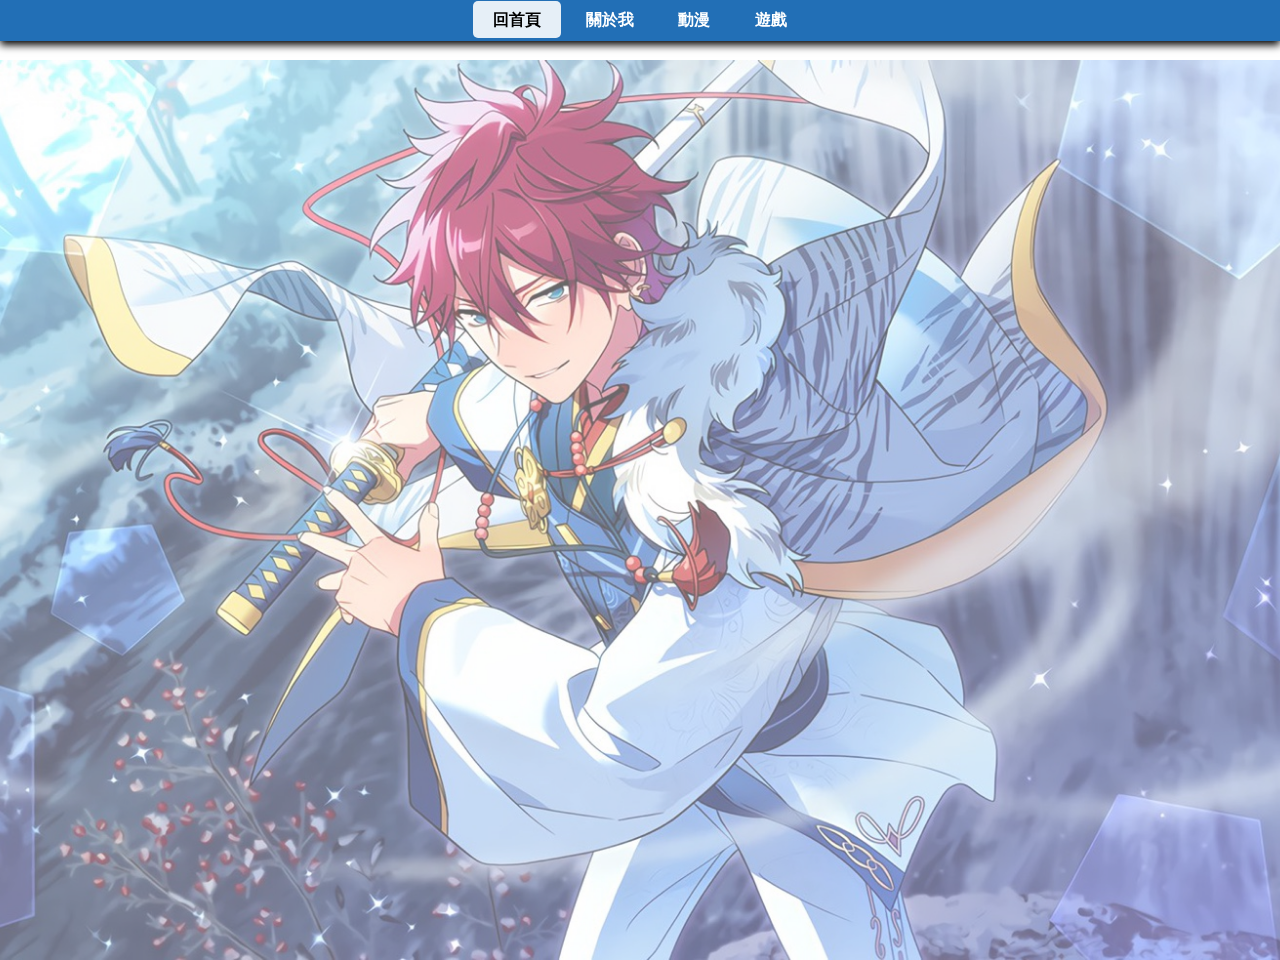
<file: index.html>
<!DOCTYPE html>
<html lang="en">
<head>
    <meta charset="UTF-8">
    <meta name="viewport" content="width=device-width, initial-scale=1.0">
    <title>D11371034 何宜芯</title>
    <link rel="stylesheet" href="css/main.css">
    <link rel="shortcut icon" href="image/AK (1).jpg">
</head>
<body>
    <nav id="top">
        <ul>
            <li class="active"><a href="index.html">回首頁</a></li>
            <li><a href="contact_me.html">關於我</a></li>
            <li><a href="anime.html">動漫</a></li>
            <li><a href="game.html">遊戲</a></li>
           
        </ul>
    </nav>
    <section id="home">
        <h1>網頁設計期末作業</h1>
        <div class="content">
            <p>姓名: 何宜芯</p>
        </div>
        <div class="content">
           <p>班級: 四動二A</p>
        </div>
        <div class="content">
            <p>學號: D11371034</p>
        </div>
    </section>
    
</body>
</html>
</file>
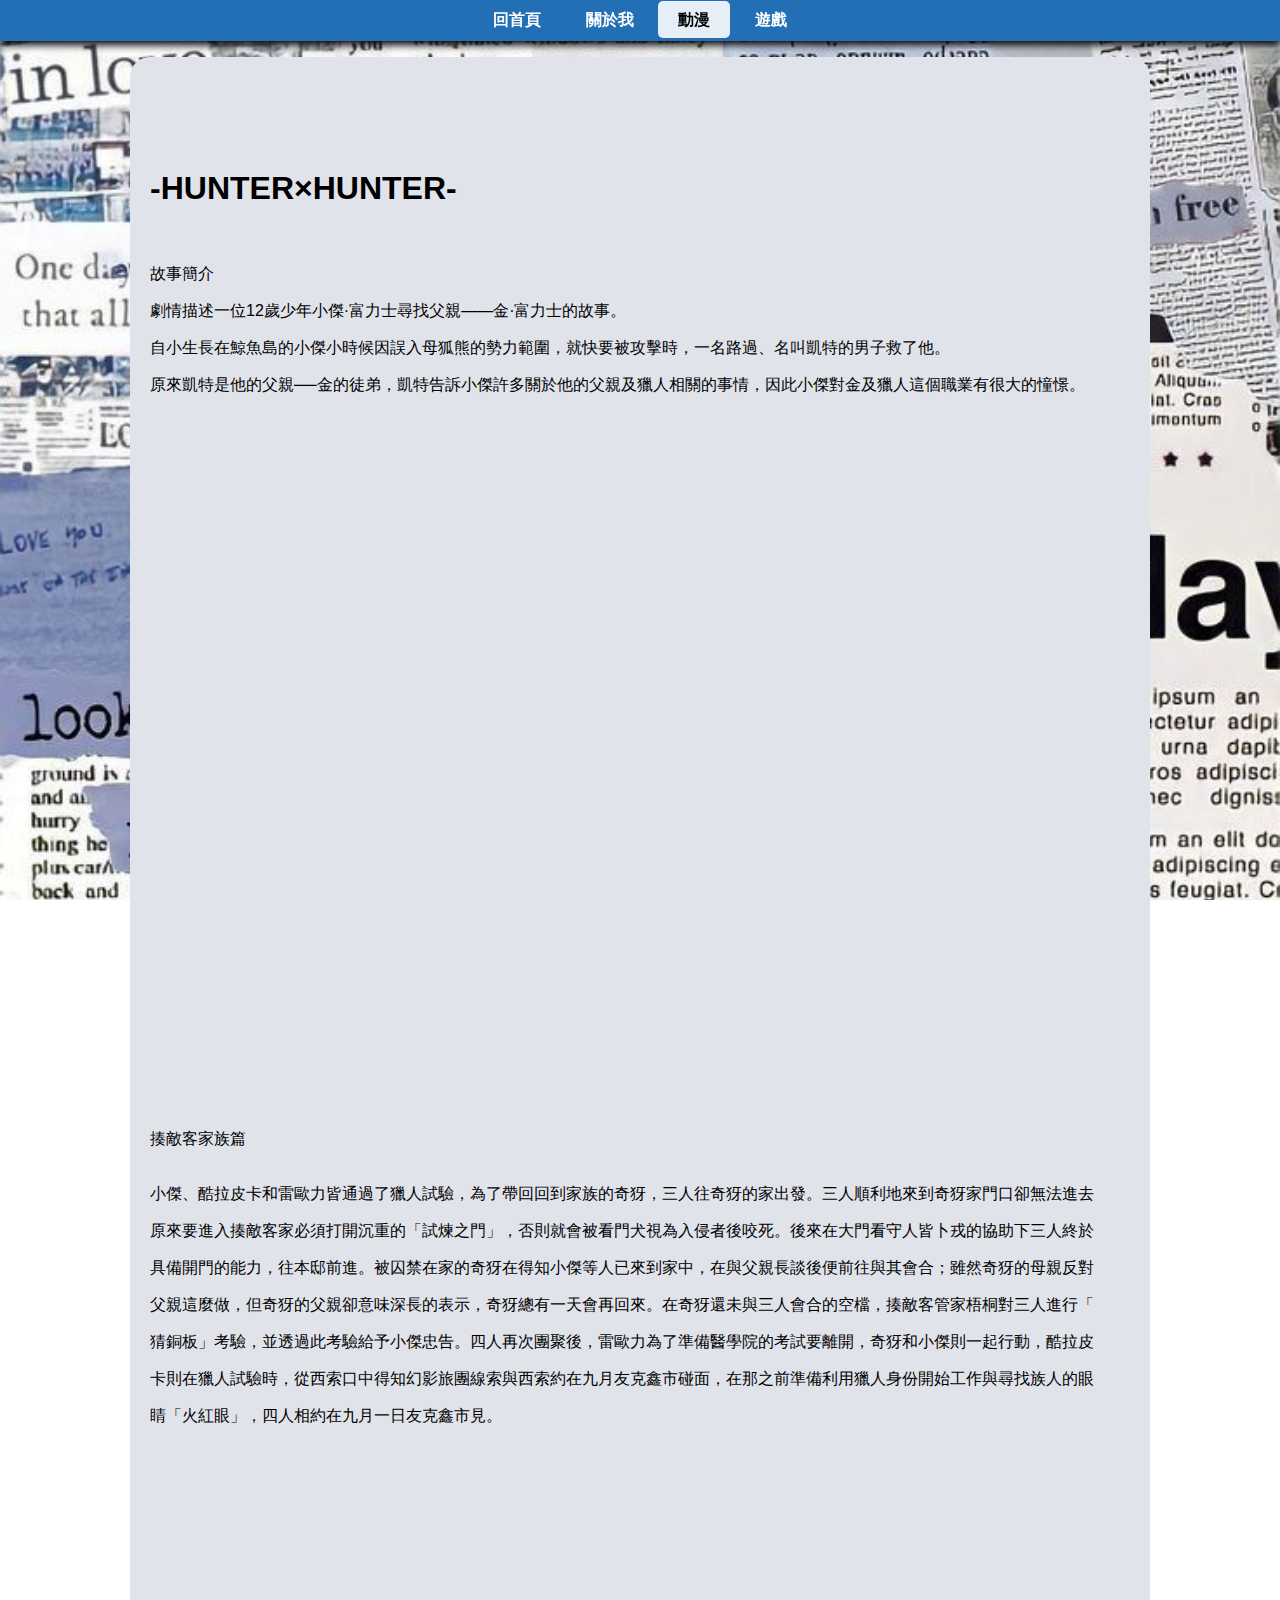
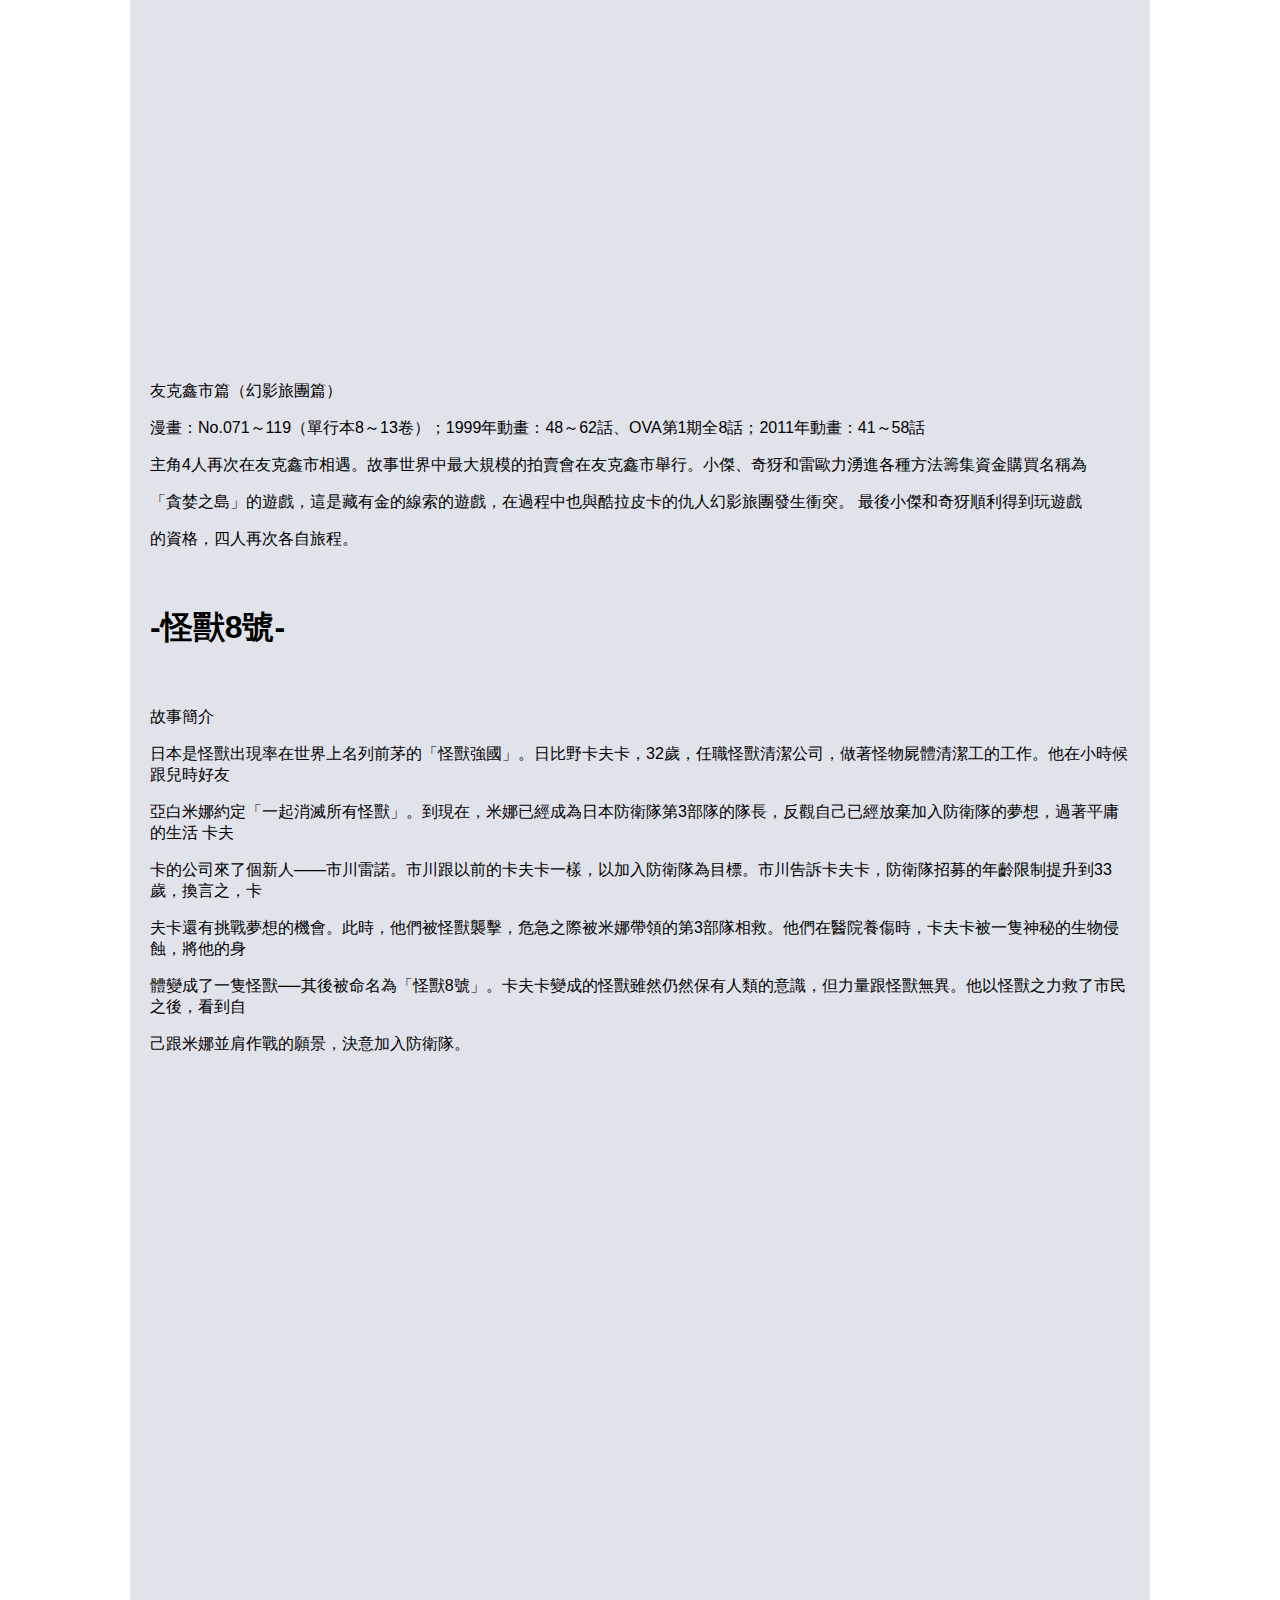
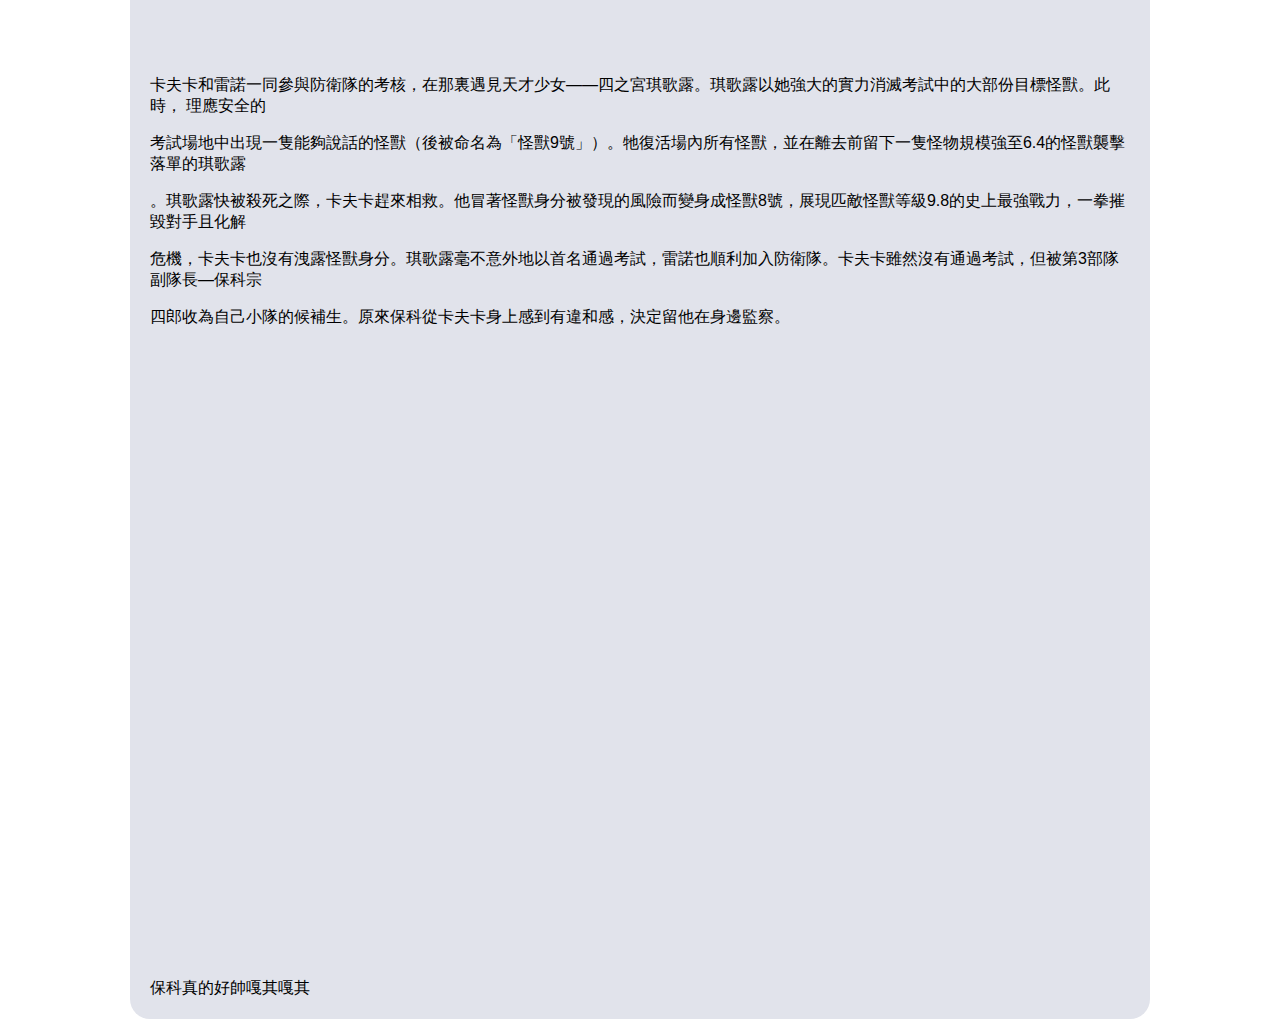
<file: anime.html>
<!DOCTYPE html>
<html lang="en">
<head>
    <meta charset="UTF-8">
    <meta name="viewport" content="width=device-width, initial-scale=1.0">
    <title>D11371034 何宜芯</title>
    <link rel="stylesheet" href="css/main2.css">
    <link rel="shortcut icon" href="image/AK (1).jpg">
</head>
<body>
    <nav id="top">
        <ul>
            <li><a href="index.html">回首頁</a></li>
            <li><a href="contact_me.html">關於我</a></li>
            <li class="active"><a href="anime.html">動漫</a></li>
            <li><a href="game.html">遊戲</a></li>
        </ul>
    </nav>
   
    <div class="box">
        <br>
        <br>
        <br>
        <br>
        <h1>-HUNTER×HUNTER-</h1>
        <br>
        <br>
        <span> 故事簡介</span>

        <div class="content">
            <p>劇情描述一位12歲少年小傑·富力士尋找父親——金·富力士的故事。</p>
            <p>自小生長在鯨魚島的小傑小時候因誤入母狐熊的勢力範圍，就快要被攻擊時，一名路過、名叫凱特的男子救了他。</p>
            <p>原來凱特是他的父親──金的徒弟，凱特告訴小傑許多關於他的父親及獵人相關的事情，因此小傑對金及獵人這個職業有很大的憧憬。</p>
        
                <img src="image/kirua.jpg" alt="">
                <br>
                <span class="data">揍敵客家族篇</span>
                <br>
                <br>
                    <p>小傑、酷拉皮卡和雷歐力皆通過了獵人試驗，為了帶回回到家族的奇犽，三人往奇犽的家出發。三人順利地來到奇犽家門口卻無法進去</p>
                    <p>原來要進入揍敵客家必須打開沉重的「試煉之門」，否則就會被看門犬視為入侵者後咬死。後來在大門看守人皆卜戎的協助下三人終於</p>
                    <p>具備開門的能力，往本邸前進。被囚禁在家的奇犽在得知小傑等人已來到家中，在與父親長談後便前往與其會合；雖然奇犽的母親反對</p>
                    <p>父親這麼做，但奇犽的父親卻意味深長的表示，奇犽總有一天會再回來。在奇犽還未與三人會合的空檔，揍敵客管家梧桐對三人進行「</p>
                    <p>猜銅板」考驗，並透過此考驗給予小傑忠告。四人再次團聚後，雷歐力為了準備醫學院的考試要離開，奇犽和小傑則一起行動，酷拉皮</p>
                    <p>卡則在獵人試驗時，從西索口中得知幻影旅團線索與西索約在九月友克鑫市碰面，在那之前準備利用獵人身份開始工作與尋找族人的眼</p>
                    <p>睛「火紅眼」，四人相約在九月一日友克鑫市見。</p>
                    <img src="image/12.jpg" alt="">
                    <br>
                    <span class="data">友克鑫市篇（幻影旅團篇）</span>
                    <p>漫畫：No.071～119（單行本8～13卷）；1999年動畫：48～62話、OVA第1期全8話；2011年動畫：41～58話</p>
                    <p>主角4人再次在友克鑫市相遇。故事世界中最大規模的拍賣會在友克鑫市舉行。小傑、奇犽和雷歐力湧進各種方法籌集資金購買名稱為</p>
                    <p>「貪婪之島」的遊戲，這是藏有金的線索的遊戲，在過程中也與酷拉皮卡的仇人幻影旅團發生衝突。 最後小傑和奇犽順利得到玩遊戲</p>
                    <p>的資格，四人再次各自旅程。</p>
            
        
            <br>
            <h1>-怪獸8號-</h1>
            <br>
            <br>
            <span> 故事簡介</span>
            <p>日本是怪獸出現率在世界上名列前茅的「怪獸強國」。日比野卡夫卡，32歲，任職怪獸清潔公司，做著怪物屍體清潔工的工作。他在小時候跟兒時好友</p>
            <p>亞白米娜約定「一起消滅所有怪獸」。到現在，米娜已經成為日本防衛隊第3部隊的隊長，反觀自己已經放棄加入防衛隊的夢想，過著平庸的生活 卡夫</p>
            <p>卡的公司來了個新人——市川雷諾。市川跟以前的卡夫卡一樣，以加入防衛隊為目標。市川告訴卡夫卡，防衛隊招募的年齡限制提升到33歲，換言之，卡</p>
            <p>夫卡還有挑戰夢想的機會。此時，他們被怪獸襲擊，危急之際被米娜帶領的第3部隊相救。他們在醫院養傷時，卡夫卡被一隻神秘的生物侵蝕，將他的身</p>
            <p>體變成了一隻怪獸──其後被命名為「怪獸8號」。卡夫卡變成的怪獸雖然仍然保有人類的意識，但力量跟怪獸無異。他以怪獸之力救了市民之後，看到自</p>
            <p>己跟米娜並肩作戰的願景，決意加入防衛隊。</p>
            <img src="image/1217daf3-7527.png" alt="">
            <p>卡夫卡和雷諾一同參與防衛隊的考核，在那裏遇見天才少女——四之宮琪歌露。琪歌露以她強大的實力消滅考試中的大部份目標怪獸。此時， 理應安全的</p>
            <p>考試場地中出現一隻能夠說話的怪獸（後被命名為「怪獸9號」）。牠復活場內所有怪獸，並在離去前留下一隻怪物規模強至6.4的怪獸襲擊落單的琪歌露</p>
            <p>。琪歌露快被殺死之際，卡夫卡趕來相救。他冒著怪獸身分被發現的風險而變身成怪獸8號，展現匹敵怪獸等級9.8的史上最強戰力，一拳摧毀對手且化解</p>
            <p>危機，卡夫卡也沒有洩露怪獸身分。琪歌露毫不意外地以首名通過考試，雷諾也順利加入防衛隊。卡夫卡雖然沒有通過考試，但被第3部隊副隊長—保科宗</p>
            <p>四郎收為自己小隊的候補生。原來保科從卡夫卡身上感到有違和感，決定留他在身邊監察。</p>
            <img src="image/OIP.jpg" alt="">
            <br>
            <span>保科真的好帥嘎其嘎其</span>
        </div>

    </div>
</body>
</html>
</file>
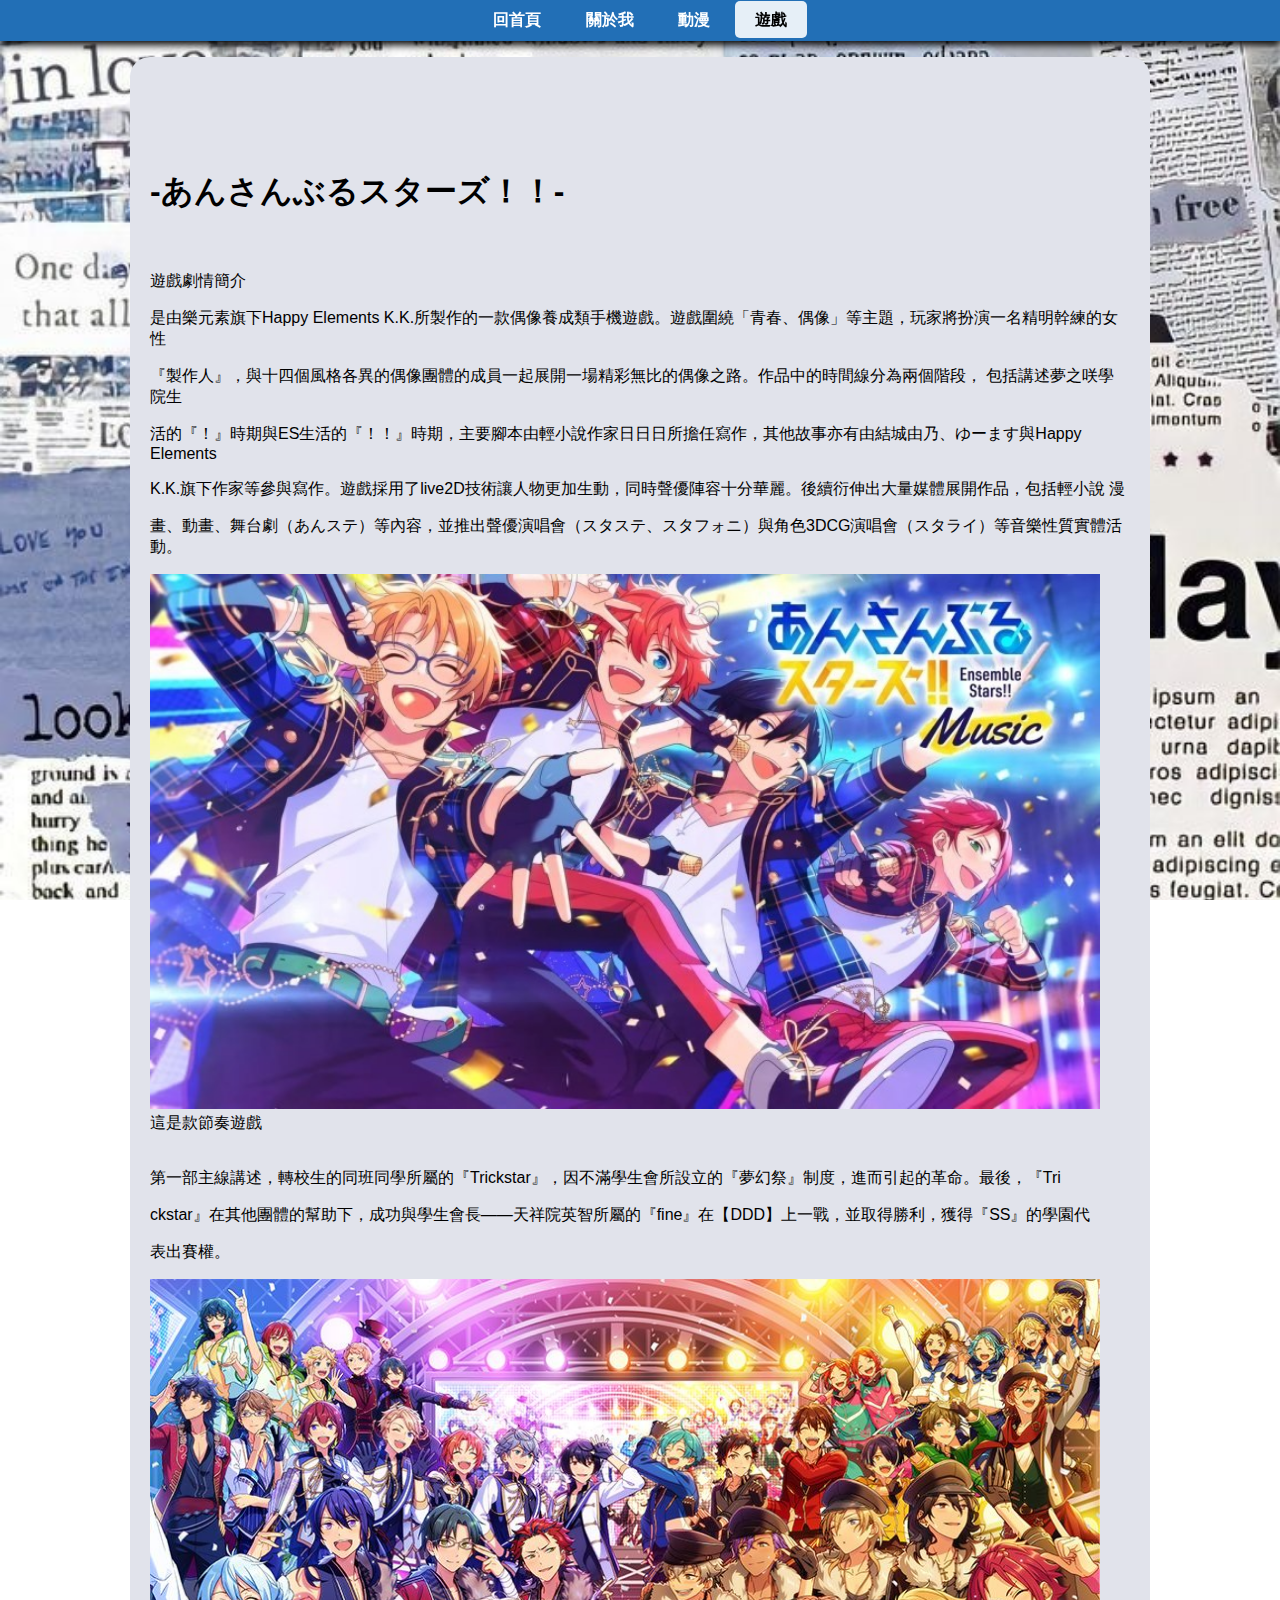
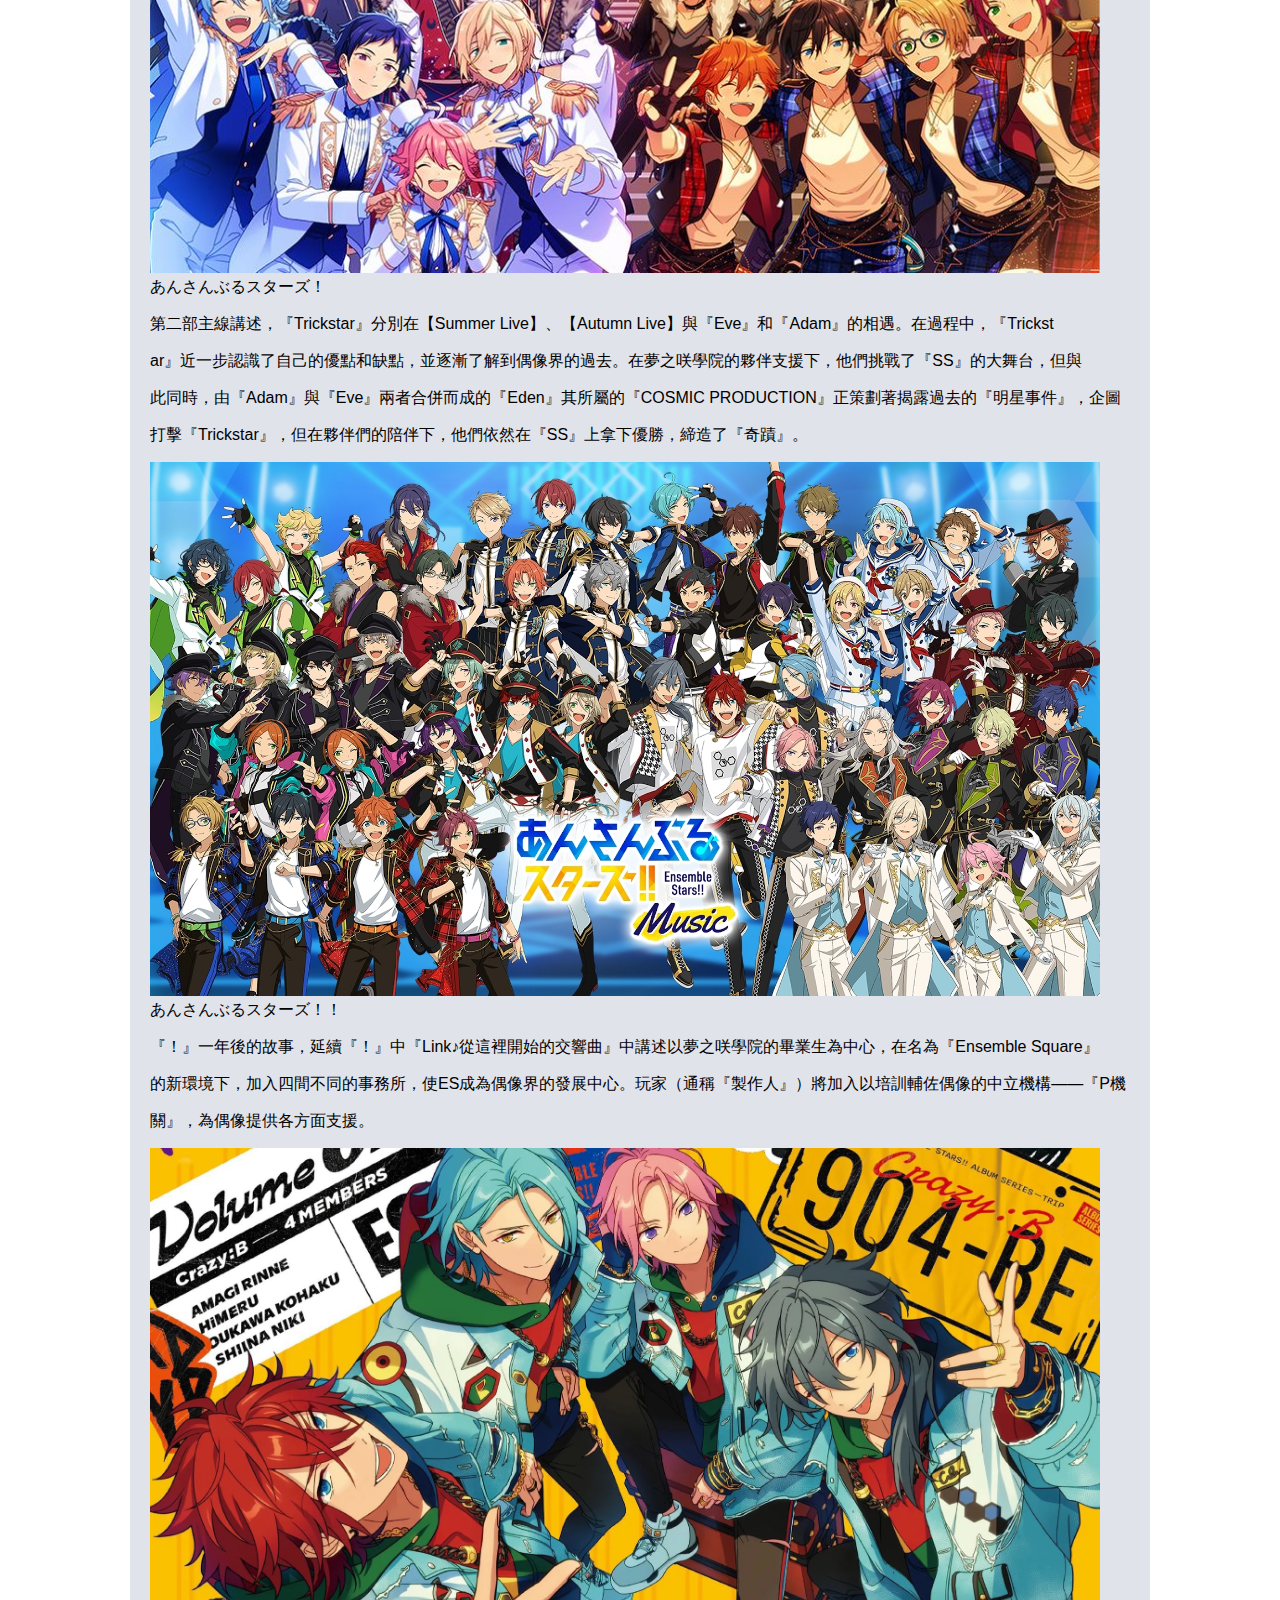
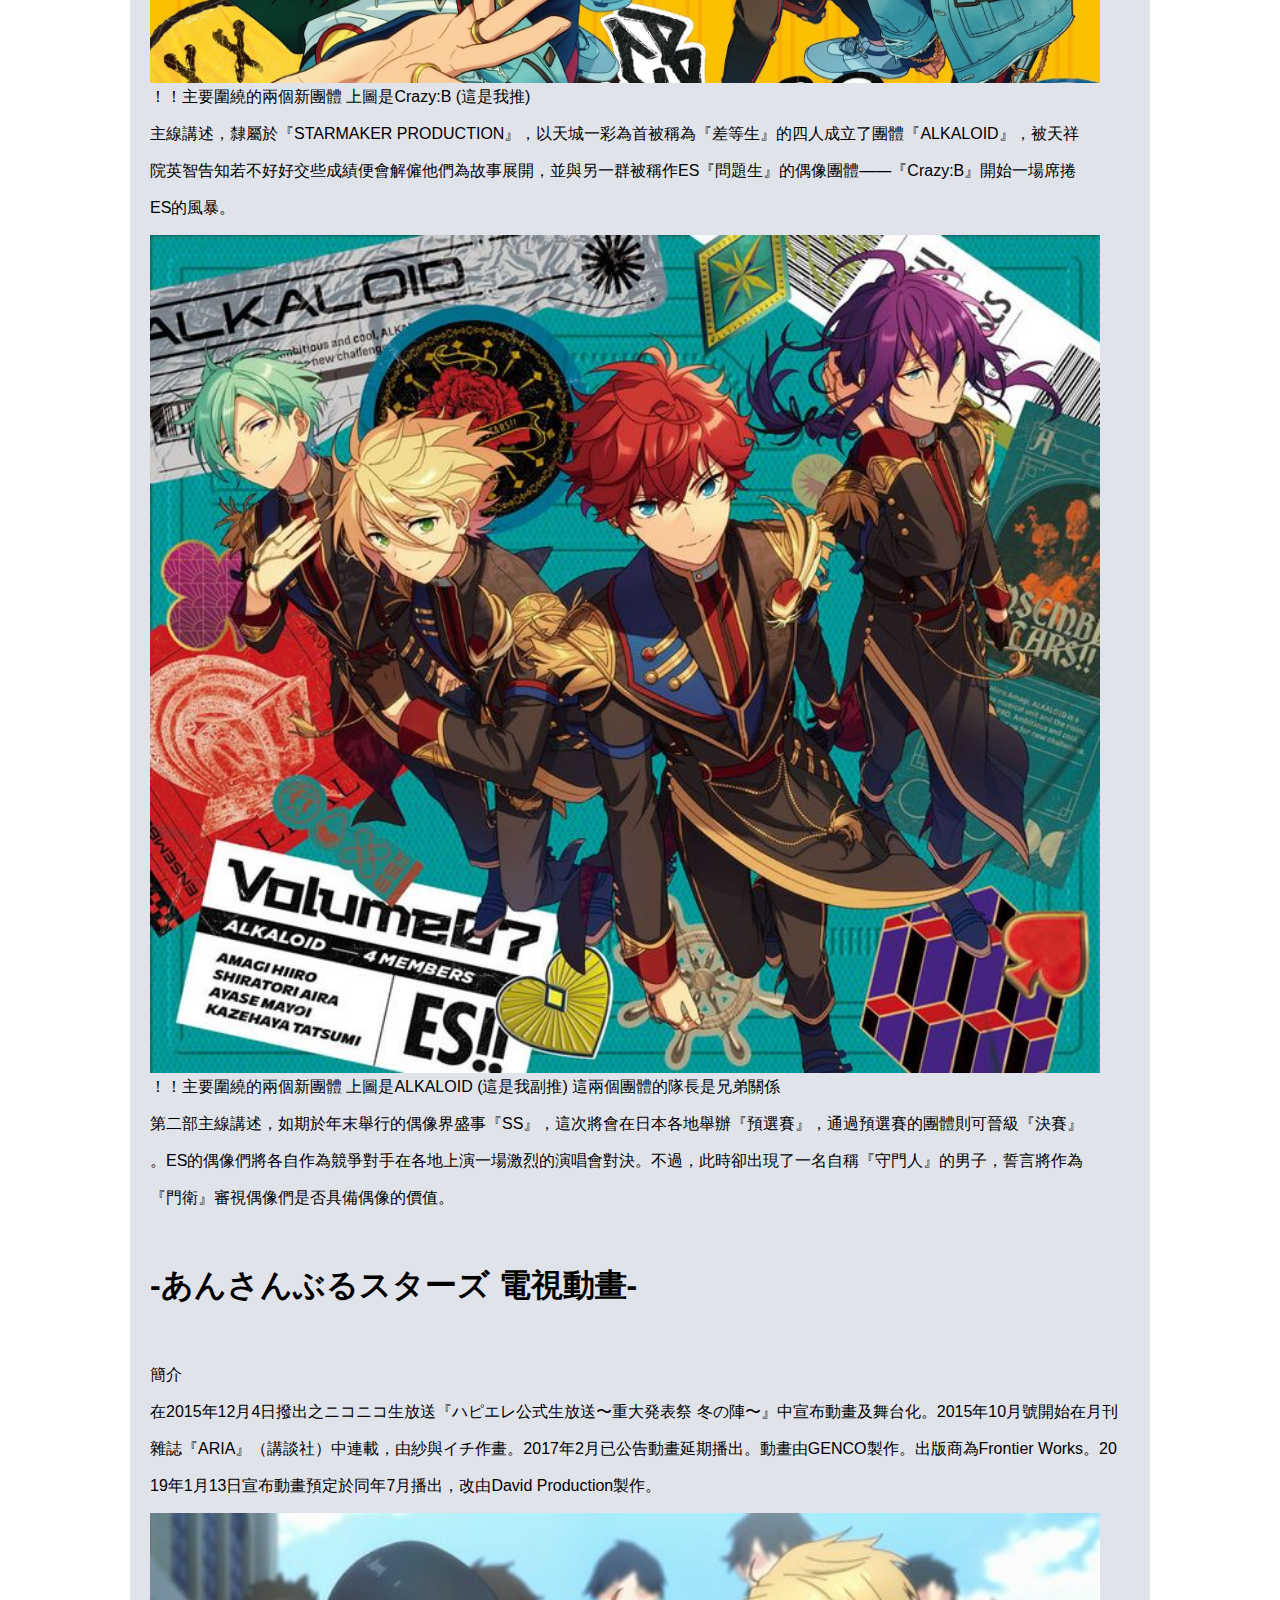
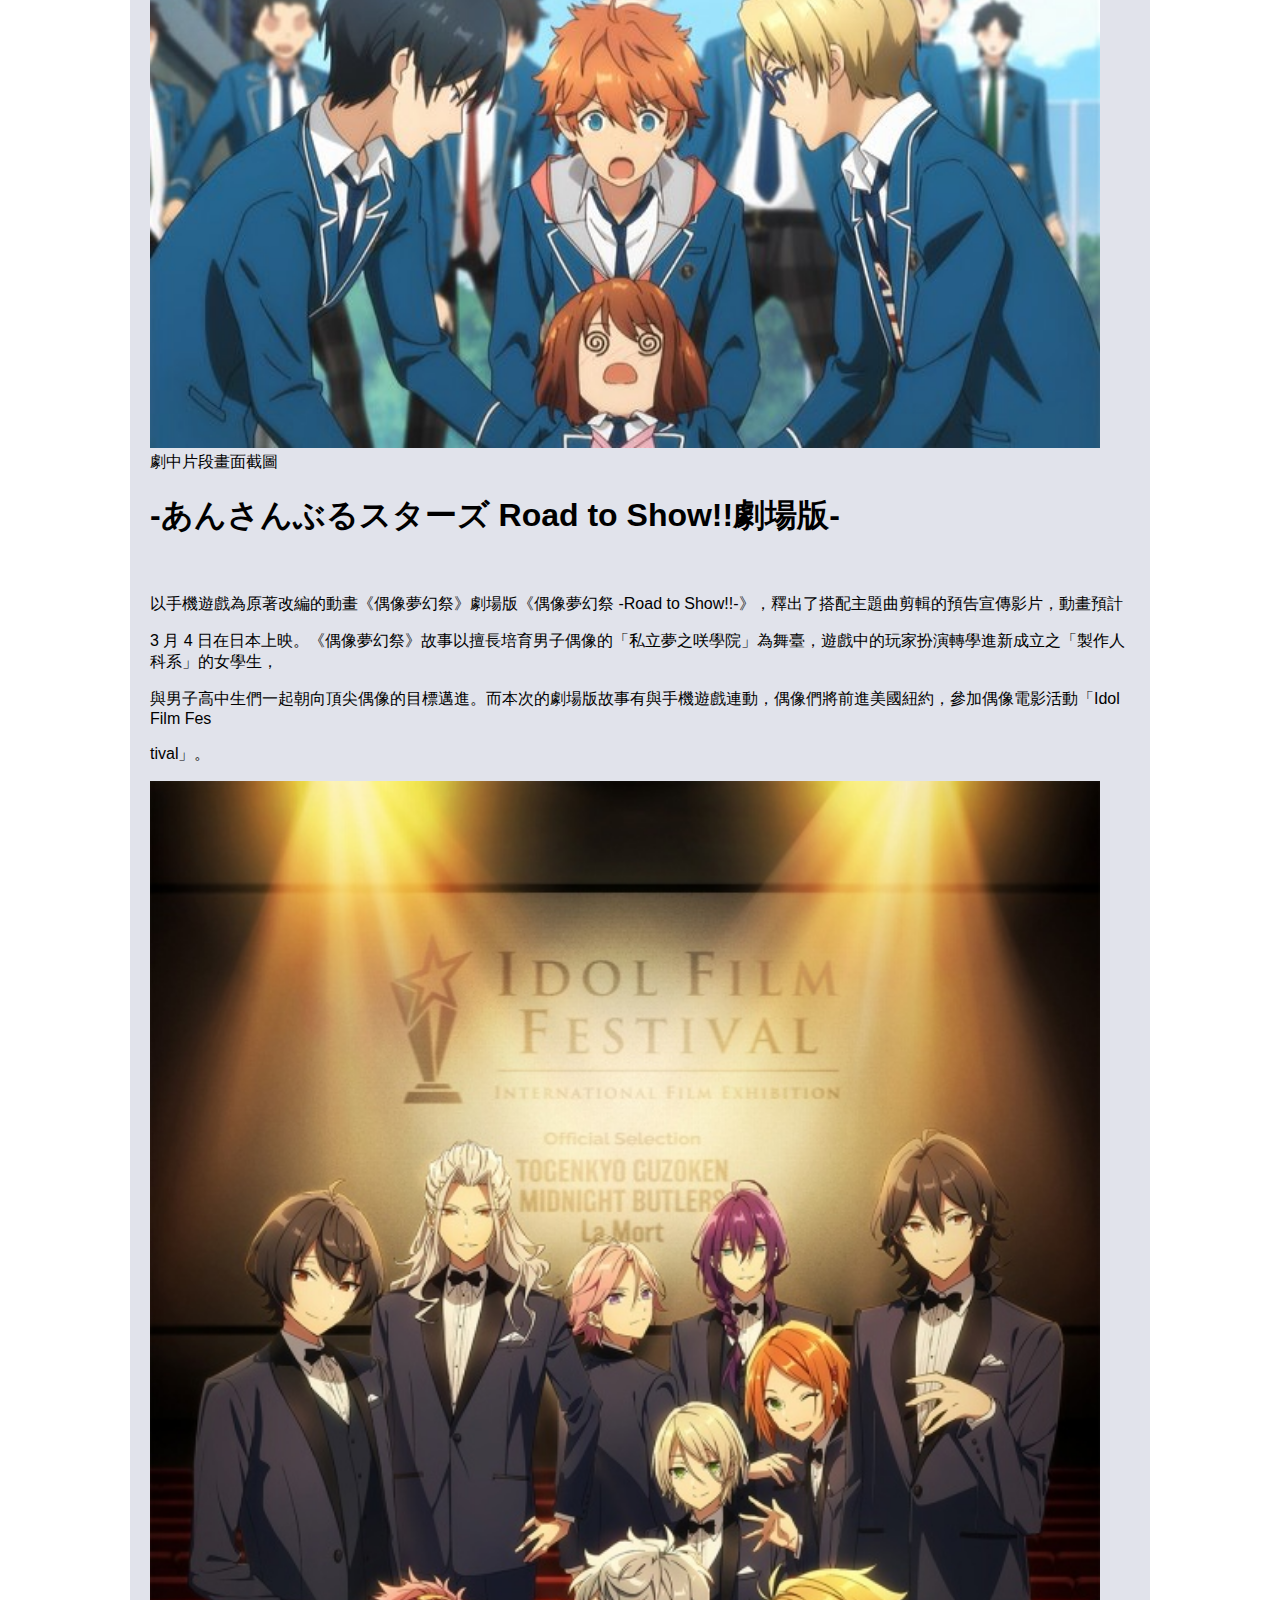
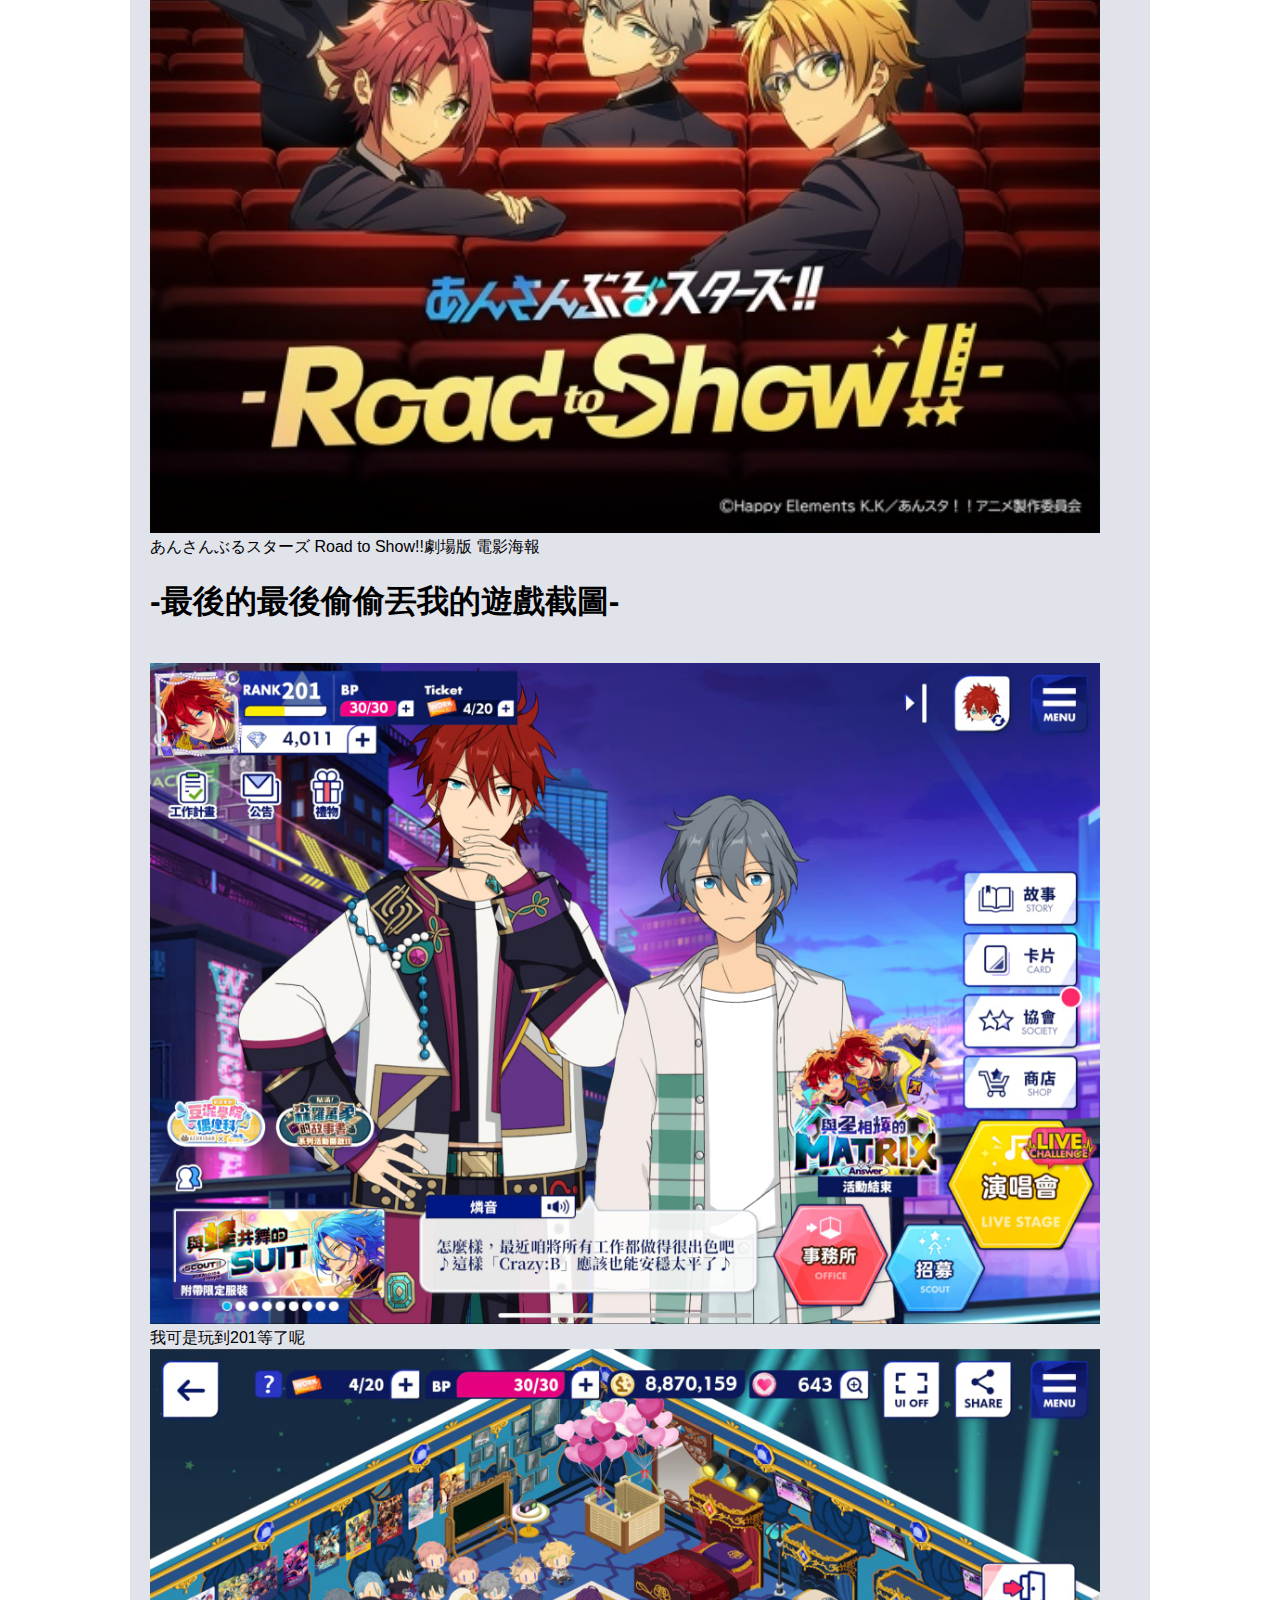
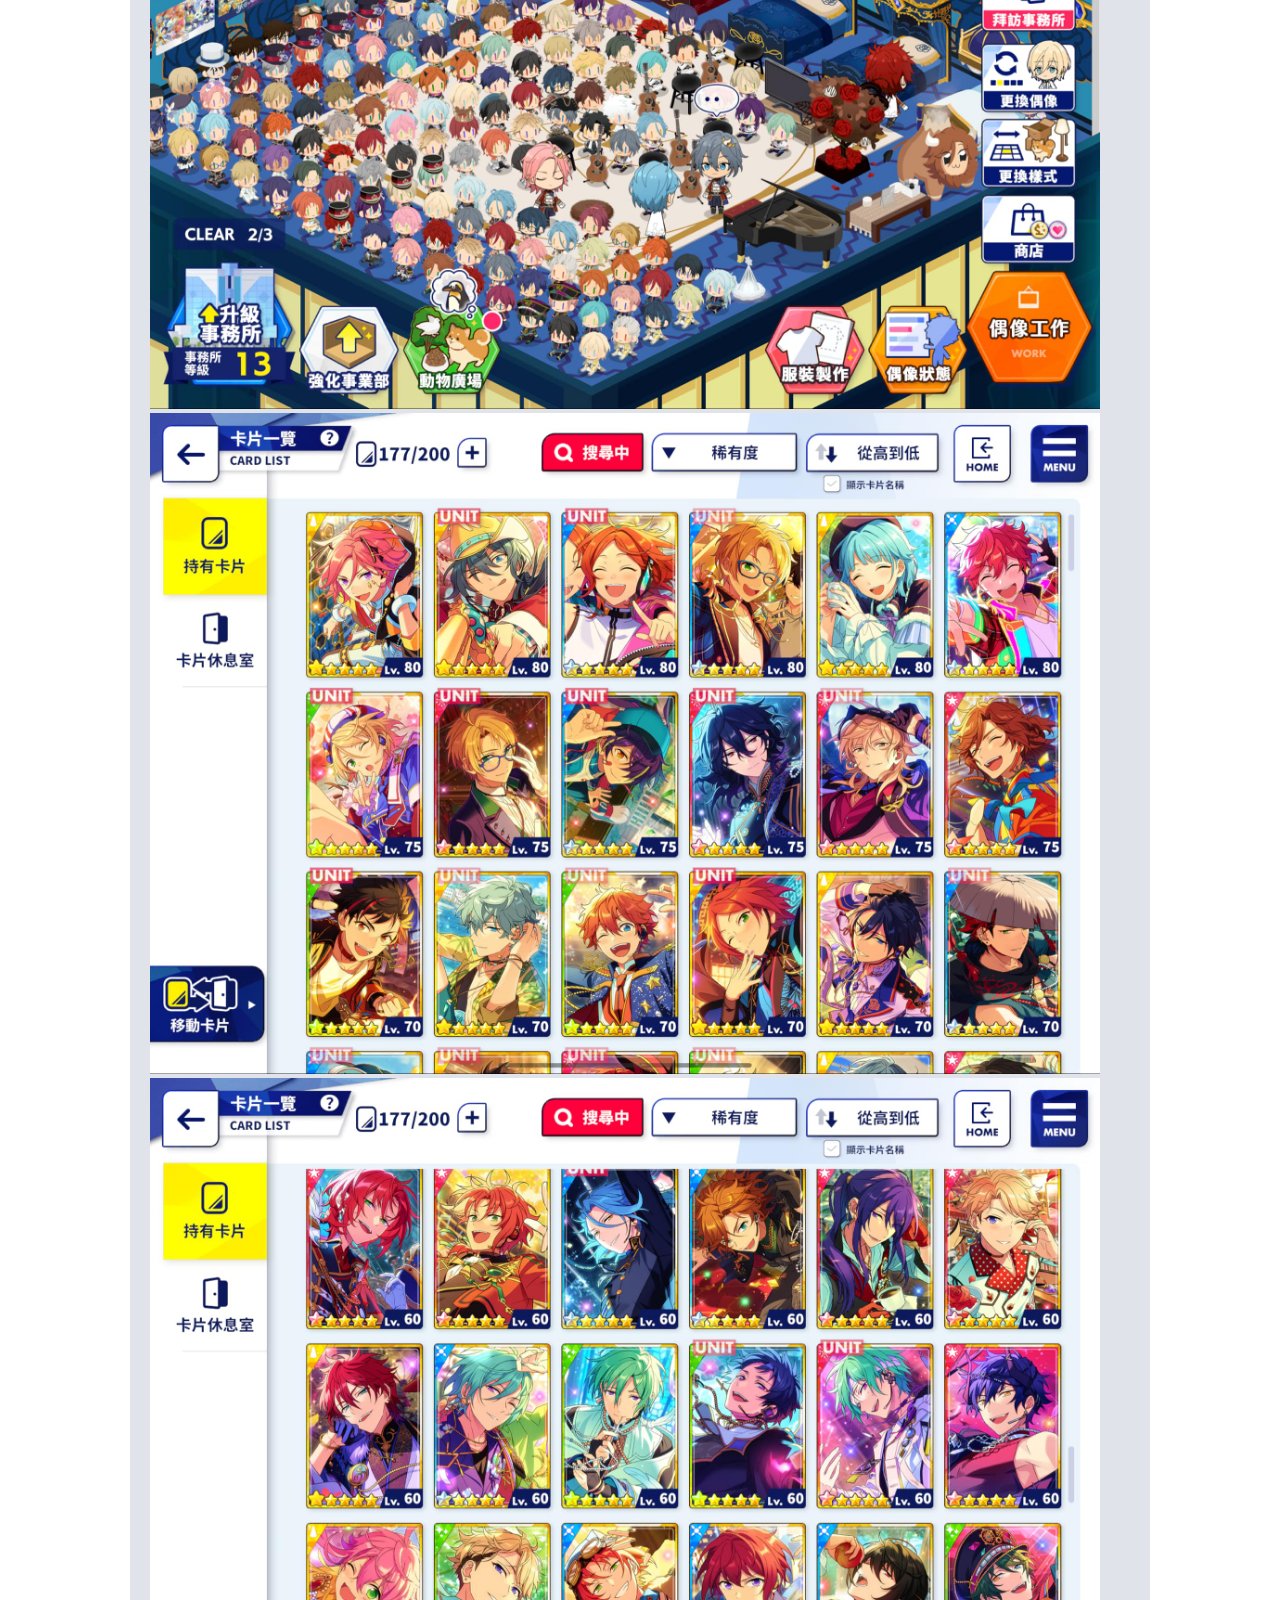
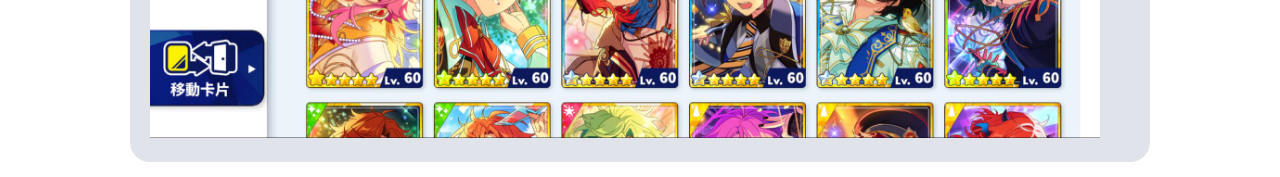
<file: game.html>
<!DOCTYPE html>
<html lang="en">
<head>
    <meta charset="UTF-8">
    <meta name="viewport" content="width=device-width, initial-scale=1.0">
    <title>D11371034 何宜芯</title>
    <link rel="stylesheet" href="css/main3.css">
    <link rel="shortcut icon" href="image/AK (1).jpg">
</head>
<body>
    <nav id="top">
        <ul>
            <li><a href="index.html">回首頁</a></li>
            <li><a href="contact_me.html">關於我</a></li>
            <li><a href="anime.html">動漫</a></li>
            <li class="active"><a href="game.html">遊戲</a></li>
            
        </ul>
    </nav>
   
    <div class="box">
        <br>
        <br>
        <br>
        <br>
        <h1>-あんさんぶるスターズ！！-</h1>
        <br>
        <br>
        <span> 遊戲劇情簡介</span>

        <div class="content">
            <p>是由樂元素旗下Happy Elements K.K.所製作的一款偶像養成類手機遊戲。遊戲圍繞「青春、偶像」等主題，玩家將扮演一名精明幹練的女性</p>
            <p>『製作人』，與十四個風格各異的偶像團體的成員一起展開一場精彩無比的偶像之路。作品中的時間線分為兩個階段， 包括講述夢之咲學院生</p>
            <p>活的『！』時期與ES生活的『！！』時期，主要腳本由輕小說作家日日日所擔任寫作，其他故事亦有由結城由乃、ゆーます與Happy Elements</p>
            <p>K.K.旗下作家等參與寫作。遊戲採用了live2D技術讓人物更加生動，同時聲優陣容十分華麗。後續衍伸出大量媒體展開作品，包括輕小說 漫</p>
            <p>畫、動畫、舞台劇（あんステ）等內容，並推出聲優演唱會（スタステ、スタフォニ）與角色3DCG演唱會（スタライ）等音樂性質實體活動。</p>
            
                <img src="image/0005075474_B.jpg" alt="">
                <br>
                <span class="data">這是款節奏遊戲</span>
                <br>
                <br>
                    <p>第一部主線講述，轉校生的同班同學所屬的『Trickstar』，因不滿學生會所設立的『夢幻祭』制度，進而引起的革命。最後，『Tri</p>
                    <p>ckstar』在其他團體的幫助下，成功與學生會長——天祥院英智所屬的『fine』在【DDD】上一戰，並取得勝利，獲得『SS』的學園代</p>
                    <p>表出賽權。</p>
                    <img src="image/R.jpg" alt="">
                    <br>
                    <span class="data">あんさんぶるスターズ！</span>
                    <p>第二部主線講述，『Trickstar』分別在【Summer Live】、【Autumn Live】與『Eve』和『Adam』的相遇。在過程中，『Trickst</p>
                    <p>ar』近一步認識了自己的優點和缺點，並逐漸了解到偶像界的過去。在夢之咲學院的夥伴支援下，他們挑戰了『SS』的大舞台，但與</p>
                    <p>此同時，由『Adam』與『Eve』兩者合併而成的『Eden』其所屬的『COSMIC PRODUCTION』正策劃著揭露過去的『明星事件』，企圖</p>
                    <p>打擊『Trickstar』，但在夥伴們的陪伴下，他們依然在『SS』上拿下優勝，締造了『奇蹟』。</p>
                    <img src="image/idol-dream-festival-2-2.jpg" alt="">
                    <br>
                    <span class="data">あんさんぶるスターズ！！</span>
                    <p>『！』一年後的故事，延續『！』中『Link♪從這裡開始的交響曲』中講述以夢之咲學院的畢業生為中心，在名為『Ensemble Square』</p>
                    <p>的新環境下，加入四間不同的事務所，使ES成為偶像界的發展中心。玩家（通稱『製作人』）將加入以培訓輔佐偶像的中立機構——『P機</p>
                    <p>關』，為偶像提供各方面支援。</p>
                    <img src="image/F1akL3CWABooBq8.jpg" alt="">
                    <br>
                    <span class="data">！！主要圍繞的兩個新團體 上圖是Crazy:B (這是我推)</span>
                    <p>主線講述，隸屬於『STARMAKER PRODUCTION』，以天城一彩為首被稱為『差等生』的四人成立了團體『ALKALOID』，被天祥</p>
                    <p>院英智告知若不好好交些成績便會解僱他們為故事展開，並與另一群被稱作ES『問題生』的偶像團體——『Crazy:B』開始一場席捲</p>
                    <p>ES的風暴。</p>
                    <img src="image/AK (1).jpg" alt="">
                    <span class="data">！！主要圍繞的兩個新團體 上圖是ALKALOID (這是我副推) 這兩個團體的隊長是兄弟關係</span>
                    <br>
                    <p> 第二部主線講述，如期於年末舉行的偶像界盛事『SS』，這次將會在日本各地舉辦『預選賽』，通過預選賽的團體則可晉級『決賽』</p>
                    <p>。ES的偶像們將各自作為競爭對手在各地上演一場激烈的演唱會對決。不過，此時卻出現了一名自稱『守門人』的男子，誓言將作為</p>
                    <p>『門衛』審視偶像們是否具備偶像的價值。</p>


                    
                    
            
        
            <br>
            <h1>-あんさんぶるスターズ 電視動畫-</h1>
            <br>
            <br>
            <span> 簡介</span>
            <p>在2015年12月4日撥出之ニコニコ生放送『ハピエレ公式生放送〜重大発表祭 冬の陣〜』中宣布動畫及舞台化。2015年10月號開始在月刊</p>
            <p>雜誌『ARIA』（講談社）中連載，由紗與イチ作畫。2017年2月已公告動畫延期播出。動畫由GENCO製作。出版商為Frontier Works。20</p>
            <p>19年1月13日宣布動畫預定於同年7月播出，改由David Production製作。</p>
            
            <img src="image/8.jpg" alt="">
            <br>
            <span>劇中片段畫面截圖</span>
            <br>
            <h1>-あんさんぶるスターズ Road to Show!!劇場版-</h1>
            <br>
            <p>以手機遊戲為原著改編的動畫《偶像夢幻祭》劇場版《偶像夢幻祭 -Road to Show!!-》，釋出了搭配主題曲剪輯的預告宣傳影片，動畫預計 </p>
            <p>3 月 4 日在日本上映。《偶像夢幻祭》故事以擅長培育男子偶像的「私立夢之咲學院」為舞臺，遊戲中的玩家扮演轉學進新成立之「製作人科系」的女學生，</p>
            <p>與男子高中生們一起朝向頂尖偶像的目標邁進。而本次的劇場版故事有與手機遊戲連動，偶像們將前進美國紐約，參加偶像電影活動「Idol Film Fes</p>
            <p>tival」。</p>
            
            <img src="image/15.jpg" alt="">
            <br>
            <span>あんさんぶるスターズ Road to Show!!劇場版 電影海報</span>
            <br>
            <h1>-最後的最後偷偷丟我的遊戲截圖-</h1>
            <br>
            <img src="image/32c3509e-28d2-4fd6-97e8-548925f495d6.jpg" alt="">
            <br>
            <span>我可是玩到201等了呢</span>
            <img src="image/16b4f83f-e136-4964-b829-f191ec7c1fcf.jpg" alt="">
            <img src="image/2b93c439-791b-48b9-be74-9499842caf24.jpg" alt="">
            <img src="image/d59d7b8b-6cc7-4bd3-a062-5b31e983bdc9.jpg" alt="">
            



        </div>

    </div>
</body>
</html>
</file>
<file: css/main.css>
/* 設置 html 元素的 margin 和 padding */
html, body {
    margin: 0;
    padding: 0;
    height: 100%; /* 確保頁面高度為 100% */
    font-family: Arial, sans-serif;
}

/* 頁面背景和導航列樣式 */
#top {
    background-color: rgb(34, 111, 182);
    position: fixed;
    top: 0;
    width: 100%;
    padding: 10px 0;
    z-index: 1000;
    box-shadow: 0 4px 8px rgba(0, 0, 0, 2);
}
#top ul {
    padding-left: 0;
    margin: 0;
    list-style: none;
    text-align: center;
}
#top ul li {
    display: inline-block;
}
#top ul li a {
    color: white;
    text-decoration: none;
    padding: 10px 20px;
    font-weight: bold;
    transition: color 0.3s;
}
#top ul li a:hover {
    color: rgb(255, 233, 34);
}
#top ul li.active a {
    background-color: rgba(255, 255, 255, 0.891);
    color: black;
    border-radius: 5px;
}

/* 背景圖片區域 */
#home {
    min-height: 100vh; /* 確保區域至少為視窗高度 */
    background-image: url(../image/75227c14fc9bbf4553f774ac7cb0a044_b9d7024de09221b3931495a3758d7e10.jpg); /* 背景圖片路徑 */
    background-size: cover; /* 背景圖片覆蓋整個區域 */
    background-position: center; /* 背景圖片居中顯示 */
    background-repeat: no-repeat; /* 確保圖片不會重複 */
    display: flex;
    flex-direction: column; /* 使文字垂直排列 */
    justify-content: center;
    align-items: center;
    text-align: center;
    color: rgb(1, 18, 129);
    position: relative; /* 讓 before 偽元素能正常顯示 */
}

/* 透明遮罩 */
#home::before {
    content: "";
    position: absolute;
    top: 0;
    left: 0;
    right: 0;
    bottom: 0;
    background-color: rgba(255, 255, 255, 0.4); /* 透明的白色背景 */
    z-index: 0;
}

/* 文字區域 */
#home h1, #home p {
    z-index: 1;
    margin: 10px 0; /* 每段文字上下有間隔 */
    padding: 10px;  /* 給文字一些內邊距 */
   
    border-radius: 10px; /* 邊角圓滑 */
    line-height: 1.0; /* 行間距 */
    font-size: 1.5rem; /* 可以調整字體大小 */
    font-weight: bold;
    transform: scale(0); /* 初始狀態，縮小 */
    animation: zoomIn 1s forwards; /* 添加動畫 */
}

#home h1 {
    font-size: 3rem; /* 增大標題字型大小 */
}

/* 定義縮放動畫 */
@keyframes zoomIn {
    0% {
        transform: scale(0); /* 初始狀態：完全縮小 */
    }
    100% {
        transform: scale(1); /* 最終狀態：恢復原大小 */
    }
}

/* 頁面內容樣式 */
.content {
    margin-top: 20px;
}

/* 頁面上其他區域的邊距 */
body {
    padding-top: 60px; /* 留出足夠的空間給固定的導航列 */
}
</file>
<file: css/main2.css>
/* === 全局樣式 === */
body {
    margin: 0;
    margin-top: 41.6px;
    background-image: url(../image/1.jpg);
    background-attachment: fixed;
    background-size: cover;
    display: flex;
    align-items: center;
    font-family: Arial, sans-serif;
}

.box {
    width: 980px;
    margin: 15px auto;
    background-color: rgb(225, 227, 235);
    padding: 20px;
    border-radius: 20px;
}

/* === 導覽列樣式 === */
#top {
    background-color: rgb(34, 111, 182);
    position: fixed;
    top: 0;
    width: 100%;
    padding: 10px 0;
    z-index: 1000;
    box-shadow: 0 4px 8px rgba(0, 0, 0, 2);
}

#top ul {
    padding-left: 0;
    margin: 0;
    list-style: none;
    text-align: center;
}

#top ul li {
    display: inline-block;
}

#top ul li a {
    color: white;
    text-decoration: none;
    padding: 10px 20px;
    font-weight: bold;
    transition: color 0.3s;
}

#top ul li a:hover {
    color: rgb(255, 233, 34);
}

#top ul li.active a {
    background-color: rgba(255, 255, 255, 0.891);
    color: black;
    border-radius: 5px;
}

/* === 文字和圖片的動畫效果 === */
@keyframes fadeIn {
    0% {
        opacity: 0;
        transform: translateY(20px);
    }
    100% {
        opacity: 1;
        transform: translateY(0);
    }
}

/* === 滾動效果 === */
@keyframes fadeInUp {
    0% {
        opacity: 0;
        transform: translateY(100px);
    }
    100% {
        opacity: 1;
        transform: translateY(0);
    }
}

/* === 適用於圖片和文字的動畫 === */
.scroll-animate {
    opacity: 0;
    animation: fadeIn 2s ease-out forwards;
}

.content img {
    width: 950px;
    opacity: 0;
    animation: fadeIn 2s ease-out forwards;
}

/* === 增加懸停放大效果 === */
#top ul li a:hover {
    color: rgb(255, 233, 34);
    transform: scale(1.1); /* 鼠標懸停時輕微放大 */
    transition: transform 0.3s ease, color 0.3s ease;
}

.content img:hover {
    transform: scale(1.05); /* 鼠標懸停圖片時輕微放大 */
    transition: transform 0.3s ease;
}

/* === 顯示文字效果 === */
#home h1, #home p {
    margin: 10px 0;
    padding: 10px;
    background-color: rgba(255, 255, 255, 0.6);
    border-radius: 10px;
    line-height: 1.5;
    font-size: 1.5rem;
    font-weight: bold;
}

#home h1 {
    font-size: 3rem;
}

.container {
    max-width: 800px;
    margin: 0 auto;
    padding: 20px;
}

.intro-section {
    display: flex;
    align-items: center;
    justify-content: space-between;
    gap: 20px;
    margin-top: 20px;
}

.intro-section img {
    width: 150px;
    height: auto;
    border-radius: 10px;
    box-shadow: 0 4px 8px rgba(0, 0, 0, 0.2);
}

.intro {
    margin-top: 20px;
}

.intro-text {
    line-height: 1.6;
}
.aos_box{
    width: 500px;
    height: 300px;
    background-color: rgb(26, 121, 158);
    text-align: center;
    font-size: 30px;
    margin: 200px;
    line-height: 300px;
}
.flip-left {
    animation: flipInLeft 1.5s ease-in-out;
}

@keyframes flipInLeft {
    0% {
        transform: rotateY(-90deg);
        opacity: 0;
    }
    100% {
        transform: rotateY(0deg);
        opacity: 1;
    }
}

/* 圖片懸停時的縮放效果 */
img:hover {
    transform: scale(1.05);
}
</file>
<file: css/main3.css>
body{
    margin: 0;
    margin-top: 41.6px;
    background-image: url(../image/1.jpg);
    background-attachment: fixed;
    background-size: cover;
    display: flex;
    align-items: center;
    font-family: Arial, sans-serif;
    }
.box{
        width: 980px;
        margin: 15px auto;
        background-color: rgb(225, 227, 235);
        padding: 20px;
        border-radius: 20px;
}
#top{
    background-color: rgb(34, 111, 182);
    position: fixed;
    top: 0;
    width: 100%;
    padding: 10px 0;
    z-index: 1000;
    box-shadow: 0 4px 8px rgba(0, 0, 0, 2);
}
#top ul{
    padding-left: 0;
    margin: 0;
    list-style: none;
    text-align: center;
}
#top ul li{
    display: inline-block;
}
#top ul li a{
    color: white;
    text-decoration: none;
    padding: 10px 20px;
    padding: 10px 20px;
    font-weight: bold;
    transition: color 0.3s;
    background-color: 0.3s;
    
}
#top ul li a:hover{
    color:rgb(255, 233, 34);
}
#top ul li.active a{
    background-color: rgba(255, 255, 255, 0.891);
    color: black;
    border-radius: 5px;
}
#home{
    min-height: 100vh; 
    background-image: url(../image/1.jpg);
    background-size: cover;
    background-position: center;
    display: flex;
    flex-direction: column; /* 使文字垂直排列 */
    justify-content: center;
    align-items: center;
    text-align: center;
    color: rgb(1, 18, 129);
    padding: 0;
}
#home::before {
    content: "";
    position: absolute;
    top: 0;
    left: 0;
    right: 0;
    bottom: 0;
    background-color: rgba(255, 255, 255, 0.4); /* 透明的白色背景 */
    z-index: 0;
}
#home h1, #home p {
    z-index: 1;
    margin: 10px 0; /* 每段文字上下有間隔 */
    padding: 10px;  /* 給文字一些內邊距 */
    background-color: rgba(255, 255, 255, 0.6); /* 文字後方背景為透明白色 */
    border-radius: 10px; /* 邊角圓滑 */
    line-height: 1.5; /* 行間距 */
    font-size: 1.5rem; /* 可以調整字體大小 */
    font-weight: bold;
}
#home h1 {
    font-size: 3rem; 
}
.container {
    max-width: 800px;
    margin: 0 auto;
    padding: 20px;
}

.intro-section {
    display: flex;
    align-items: center;
    justify-content: space-between; 
    gap: 20px;
    margin-top: 20px;
}

.intro-section img {
    width: 150px; /* 縮小圖片大小 */
    height: auto;
    border-radius: 10px;
    box-shadow: 0 4px 8px rgba(0, 0, 0, 0.2);
}

.intro {
    margin-top: 20px;
}

.intro-text {
    line-height: 1.6;
}
.content img{
    width: 950px;

}
.pic{
    width: 950px;
}
.slider {
    position: relative;
    width: 80%;
    margin: 50px auto;
    max-width: 600px;
    height: 400px;
    overflow: hidden;
    border-radius: 10px;
    background-color: #000;
}

/* 隱藏所有圖片，並僅顯示選中的 */
.slides {
    display: flex;
    transition: transform 0.5s ease-in-out;
}

/* 每張圖片的樣式 */
.slide {
    width: 100%;
    flex-shrink: 0;
    position: relative;
}

.slide img {
    width: 100%;
    height: 100%;
    object-fit: cover;
    border-radius: 10px;
}

/* 控制按鈕樣式 */
.controls {
    position: absolute;
    top: 50%;
    width: 100%;
    display: flex;
    justify-content: space-between;
    transform: translateY(-50%);
}

label {
    background-color: rgba(0, 0, 0, 0.5);
    color: white;
    padding: 20px;
    cursor: pointer;
    font-size: 30px;
    border-radius: 50%;
    user-select: none;
}

label:hover {
    background-color: rgba(0, 0, 0, 0.8);
}

/* 隱藏 radio 按鈕 */
input[type="radio"] {
    display: none;
}

/* 根據選中的 radio 控制圖片顯示 */
#slide1:checked ~ .slides {
    transform: translateX(0%);
}

#slide2:checked ~ .slides {
    transform: translateX(-100%);
}

#slide3:checked ~ .slides {
    transform: translateX(-200%);
}
</file>
